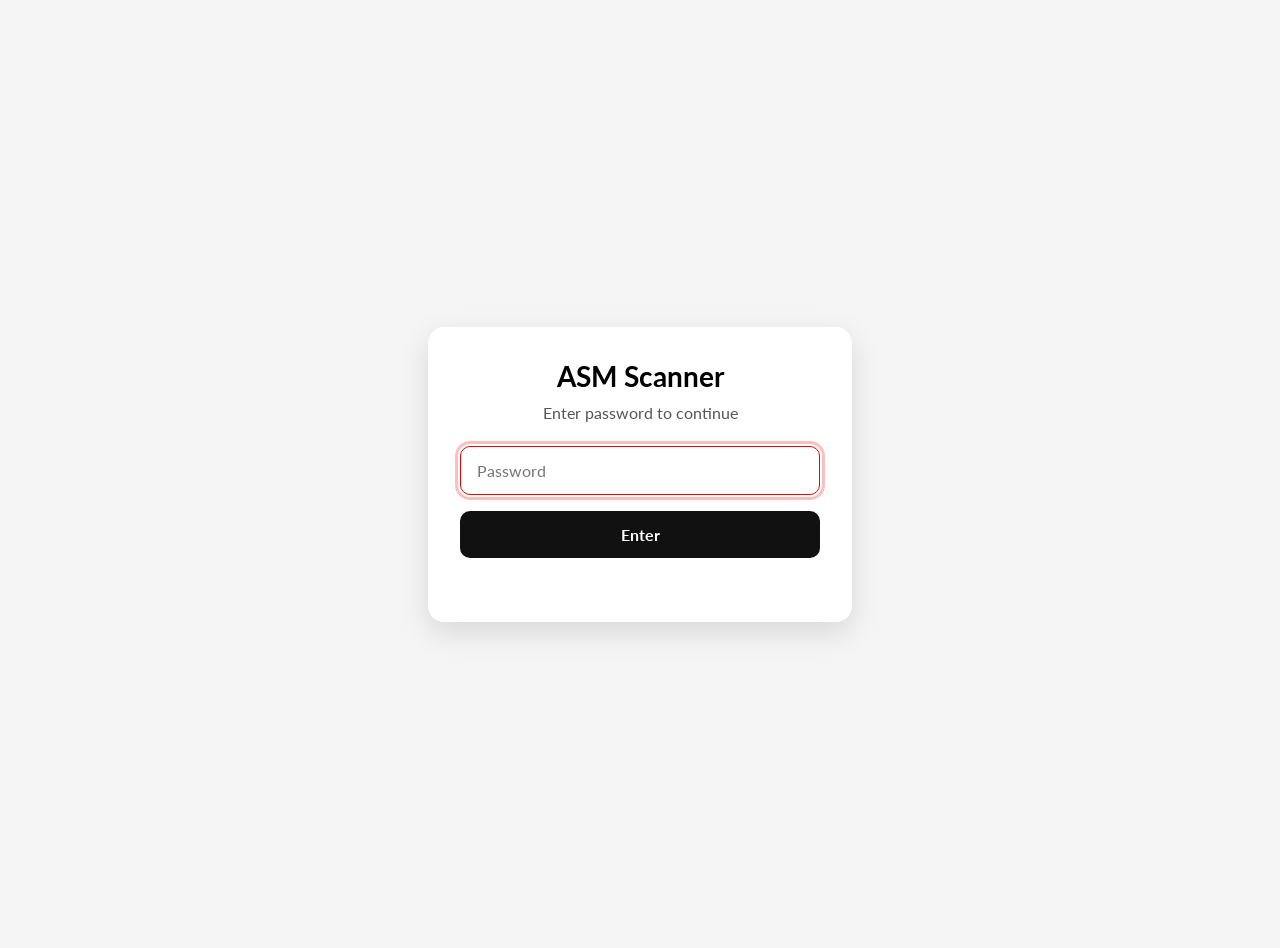
<file: index.html>
<!DOCTYPE html>
<html lang="en">
<head>
  <meta charset="UTF-8">
  <meta name="viewport" content="width=device-width, initial-scale=1.0">
  <title>ASM Access</title>
  <link rel="preconnect" href="https://fonts.googleapis.com">
  <link rel="preconnect" href="https://fonts.gstatic.com" crossorigin>
  <link href="https://fonts.googleapis.com/css2?family=Lato:wght@400;700&display=swap" rel="stylesheet">
  <style>
    body {
      margin: 0;
      padding: 24px;
      min-height: 100vh;
      display: flex;
      justify-content: center;
      align-items: center;
      background: #f5f5f5;
      font-family: 'Lato', sans-serif;
    }

    .login-card {
      width: min(360px, 100%);
      background: white;
      padding: 32px;
      border-radius: 16px;
      box-shadow: 0 10px 30px rgba(0,0,0,0.12);
      text-align: center;
    }

    h1 {
      margin: 0 0 10px;
      font-size: 28px;
    }

    p {
      margin: 0 0 24px;
      color: #555;
    }

    input {
      width: 100%;
      box-sizing: border-box;
      padding: 14px 16px;
      font-size: 16px;
      border: 1px solid #ccc;
      border-radius: 10px;
      margin-bottom: 16px;
      font-family: inherit;
    }

    input:focus,
    button:focus-visible {
      outline: 3px solid rgba(239, 1, 0, 0.25);
      outline-offset: 2px;
      border-color: #ef0100;
    }

    button {
      width: 100%;
      padding: 14px 16px;
      font-size: 16px;
      font-weight: 700;
      border: none;
      border-radius: 10px;
      background: #111;
      color: white;
      cursor: pointer;
      font-family: inherit;
    }

    button:hover {
      opacity: 0.92;
    }

    .error {
      margin-top: 14px;
      color: #c62828;
      font-size: 14px;
      min-height: 18px;
    }

    .sr-only {
      position: absolute;
      width: 1px;
      height: 1px;
      padding: 0;
      margin: -1px;
      overflow: hidden;
      clip: rect(0, 0, 0, 0);
      white-space: nowrap;
      border: 0;
    }

    @media (max-width: 480px) {
      body {
        padding: 16px;
      }

      .login-card {
        padding: 24px;
        border-radius: 14px;
      }
    }
  </style>
</head>
<body>
  <main class="login-card">
    <h1>ASM Scanner</h1>
    <p>Enter password to continue</p>

    <label class="sr-only" for="passwordInput">Password</label>
    <input
      type="password"
      id="passwordInput"
      placeholder="Password"
      autocomplete="current-password"
      autofocus
      aria-describedby="errorMsg"
    >
    <button id="loginBtn" type="button">Enter</button>

    <div class="error" id="errorMsg" aria-live="polite"></div>
  </main>

  <script>
    const PASSWORD = "1234";
    const input = document.getElementById("passwordInput");
    const button = document.getElementById("loginBtn");
    const errorMsg = document.getElementById("errorMsg");

    function checkPassword() {
      if (input.value === PASSWORD) {
        window.location.href = "attendance.html";
      } else {
        errorMsg.textContent = "Incorrect password";
      }
    }

    button.addEventListener("click", checkPassword);

    input.addEventListener("input", () => {
      errorMsg.textContent = "";
    });

    input.addEventListener("keydown", (e) => {
      if (e.key === "Enter") {
        checkPassword();
      }
    });
  </script>
</body>
</html>
</file>
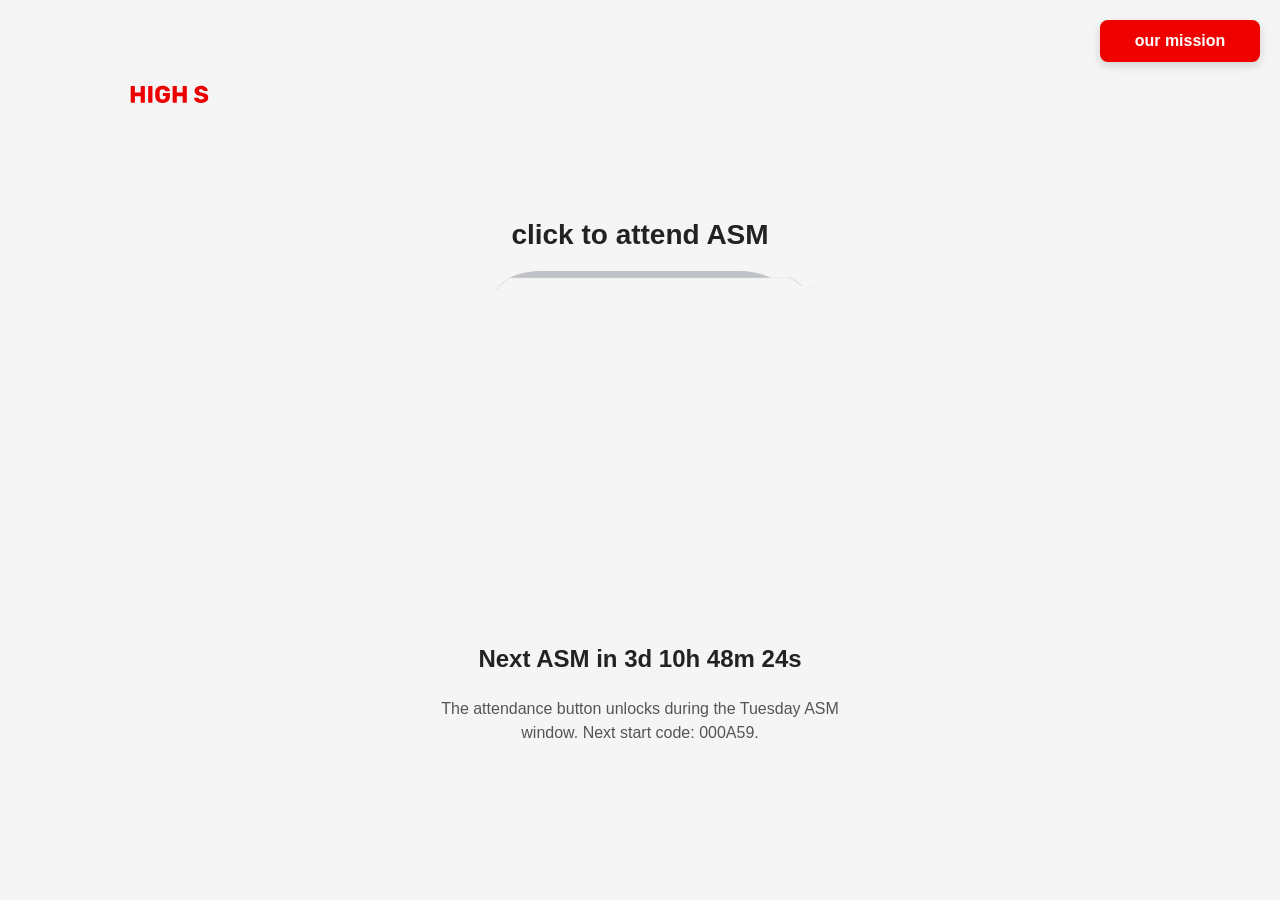
<file: attendance.html>
<!DOCTYPE html>
<html lang="en">
<head>
  <meta charset="UTF-8">
  <meta name="viewport" content="width=device-width, initial-scale=1.0">
  <title>ASM Attendance</title>
  <link rel="stylesheet" href="style.css">
</head>

<body>

<img src="logo.svg" class="logo" alt="School logo">

<div class="mission-box">
  <div class="mission-title" tabindex="0">our mission</div>
  <div class="mission-content">
    Much like the country of Bangladesh, Wise Sons Jewish Deli faces a serious overcrowding
    problem on Tuesday mornings. We have teamed up with SFUHS, Orah, and Benjamin Netanyahu
    to create a simple solution. You may now attend ASM without going near California Campus
    (or even the state of California).
  </div>
</div>

<div class="container">

  <div class="title-box">
    click to attend ASM
  </div>

  <button
    id="attendanceButton"
    class="attendance-button"
    type="button"
    aria-describedby="countdownText attendanceHint"
  >
    <img
      src="orah.png"
      alt="Tap to scan attendance"
    >
  </button>

  <p class="countdown" id="countdownText" aria-live="polite"></p>
  <p class="attendance-hint" id="attendanceHint"></p>

</div>

<script src="script.js"></script>

</body>
</html>
</file>
<file: style.css>
body {
  margin: 0;
  min-height: 100vh;
  padding: 96px 24px 32px;
  box-sizing: border-box;
  display: flex;
  justify-content: center;
  align-items: center;
  background: #f5f5f5;
  font-family: 'Lato', sans-serif;
}

.logo {
  position: absolute;
  top: 20px;
  left: 20px;
  width: 300px;
}

.mission-box {
  position: absolute;
  top: 20px;
  right: 20px;
  width: 160px;
  font-family: 'Lato', sans-serif;
}

.mission-title {
  padding: 12px;
  font-weight: 700;
  text-align: center;
  border-radius: 8px;
  cursor: pointer;
  box-shadow: 0 4px 10px rgba(0,0,0,0.15);
  background: #ef0100;
  color: white;
}

.mission-content {
  position: absolute;
  top: 100%;
  right: 0;
  width: 320px;
  border-radius: 8px;
  margin-top: 8px;
  padding: 12px;
  font-size: 14px;
  line-height: 1.4;
  box-shadow: 0 4px 10px rgba(0,0,0,0.15);
  background: #ef0100;
  color: white;

  opacity: 0;
  transform: translateY(-10px);
  pointer-events: none;
  transition: opacity 0.25s ease, transform 0.25s ease;
}

.mission-box:hover .mission-content {
  opacity: 1;
  transform: translateY(0);
  pointer-events: auto;
}

.mission-box:focus-within .mission-content {
  opacity: 1;
  transform: translateY(0);
  pointer-events: auto;
}

.container {
  text-align: center;
  width: min(100%, 420px);
}

.title-box {
  font-size: 28px;
  font-weight: 700;
  margin-bottom: 20px;
  color: #222;
}

.attendance-button {
  width: min(350px, 100%);
  padding: 0;
  border: 0;
  background: transparent;
  cursor: pointer;
  transition: transform 0.15s ease;
}

.attendance-button img {
  display: block;
  width: 100%;
  height: auto;
}

.attendance-button:hover:not(:disabled) {
  transform: scale(1.05);
}

.attendance-button:active:not(:disabled) {
  transform: scale(0.97);
}

.attendance-button:focus-visible {
  outline: 3px solid rgba(239, 1, 0, 0.25);
  outline-offset: 6px;
  border-radius: 18px;
}

.attendance-button:disabled {
  cursor: not-allowed;
  opacity: 0.72;
}

.countdown {
  margin-top: 20px;
  font-family: 'Lato', sans-serif;
  font-size: 24px;
  font-weight: 700;
  color: #222;
  text-align: center;
}

.attendance-hint {
  margin: 12px auto 0;
  max-width: 28rem;
  color: #555;
  line-height: 1.5;
}

@media (max-width: 900px) {
  body {
    padding-top: 140px;
  }

  .logo {
    width: 220px;
  }
}

@media (max-width: 720px) {
  body {
    padding: 24px 16px 32px;
    align-items: flex-start;
  }

  .logo,
  .mission-box {
    position: static;
  }

  .logo {
    width: min(220px, 60vw);
    margin: 0 auto 20px;
    display: block;
  }

  .mission-box {
    width: 100%;
    max-width: 420px;
    margin: 0 auto 20px;
  }

  .mission-content {
    position: static;
    width: auto;
    margin-top: 8px;
    opacity: 1;
    transform: none;
    pointer-events: auto;
  }

  .container {
    margin: 0 auto;
  }

  .title-box {
    font-size: 24px;
  }

  .countdown {
    font-size: 20px;
  }
}
</file>
